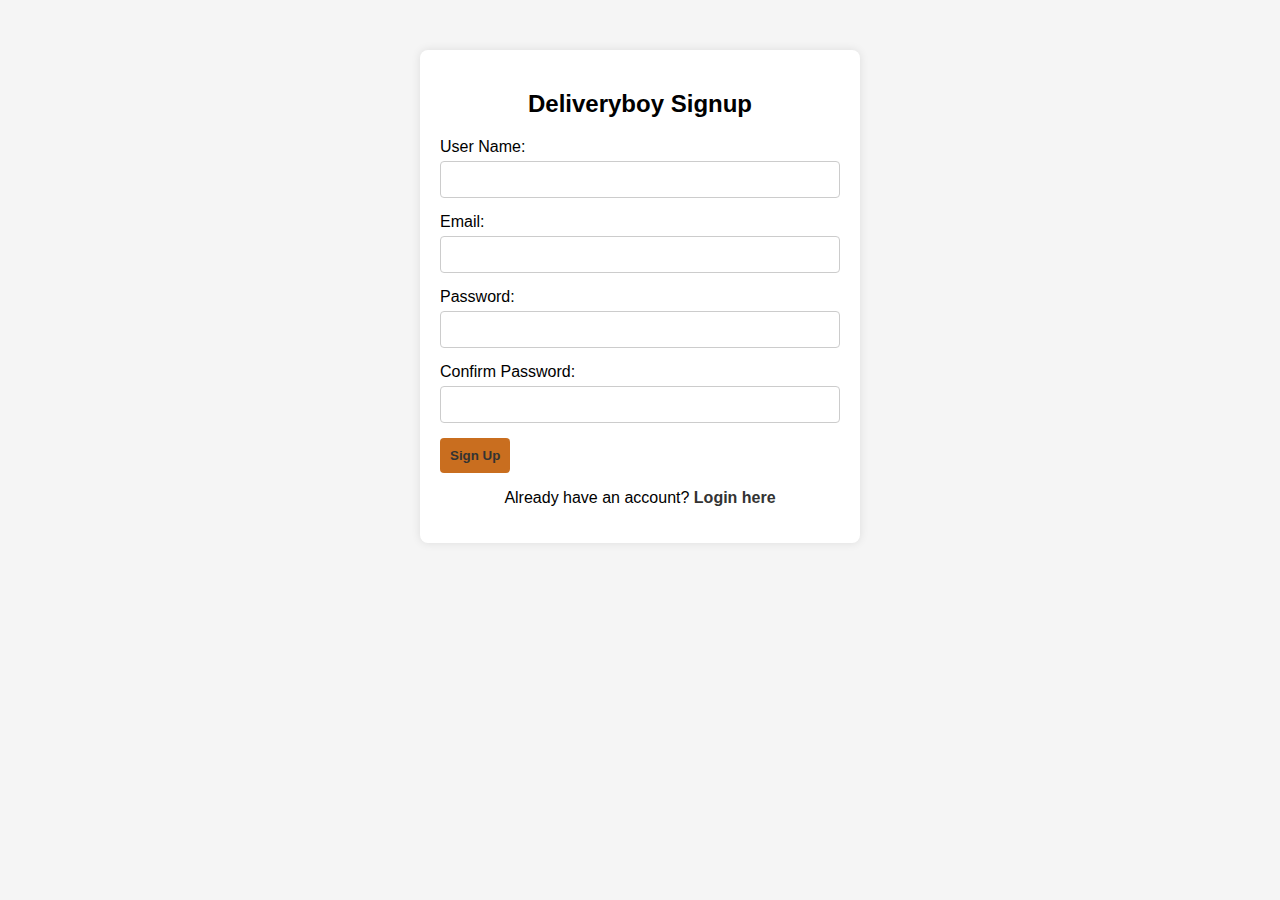
<file: del-signup.html>
<!DOCTYPE html>
<html lang="en">

<head>
  <meta charset="UTF-8">
  <meta name="viewport" content="width=device-width, initial-scale=1.0">
  <link rel="stylesheet" href="signup.css">
  <title>Donor Signup - Food Management System</title>
</head>

<body>
  <div class="container">
    <form id="donorSignupForm" onsubmit="validateDonorSignup(event)">
      <h2>Deliveryboy Signup</h2>

      <label for="fullName">User Name:</label>
      <input type="text" id="fullName" name="fullName" required>

      <label for="email">Email:</label>
      <input type="email" id="email" name="email" required>

      <label for="password">Password:</label>
      <input type="password" id="password" name="password" required>

      <label for="confirmPassword">Confirm Password:</label>
      <input type="password" id="confirmPassword" name="confirmPassword" required>

      <button type="submit"><a href="delivery.html">Sign Up</a></button>
        <p id="signupError" class="error-message"></p>
      </form>

    <p>Already have an account? <a href="login.html">Login here</a></p>
  </div>

  <script src="signup.js"></script>
</body>

</html>
</file>
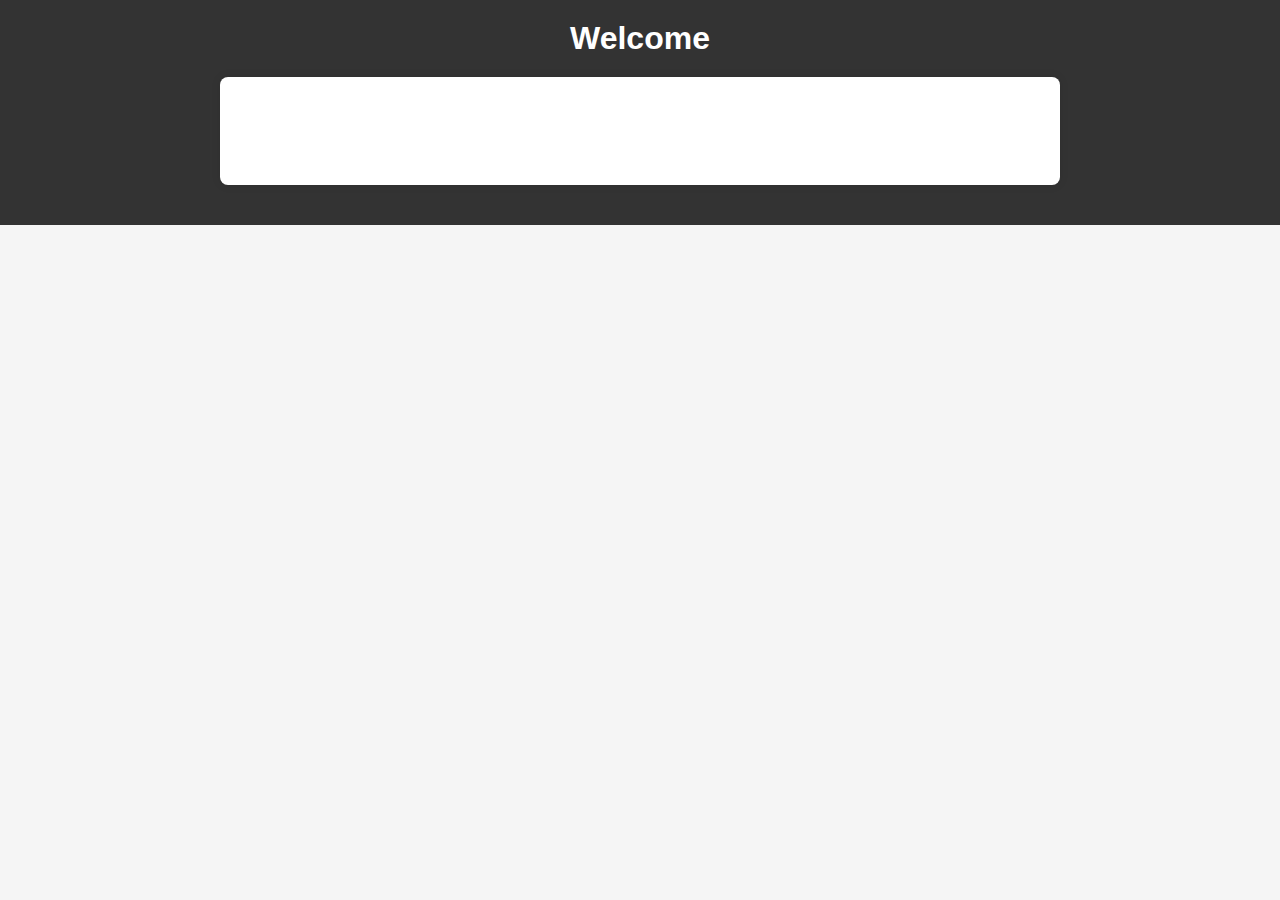
<file: delivery.html>
<!DOCTYPE html>
<html lang="en">

<head>
  <meta charset="UTF-8">
  <meta name="viewport" content="width=device-width, initial-scale=1.0">
  <link rel="stylesheet" href="donation.css">
  <title>Recevier Dashboard - Food Management System</title>
</head>

<body>
  <header>
    <h1>Welcome</h1>
    <section class="donation-history">
        <h2>Delivery History</h2>
        <!-- Add content related to donation history -->
      </section>
</body>

</html>
</file>
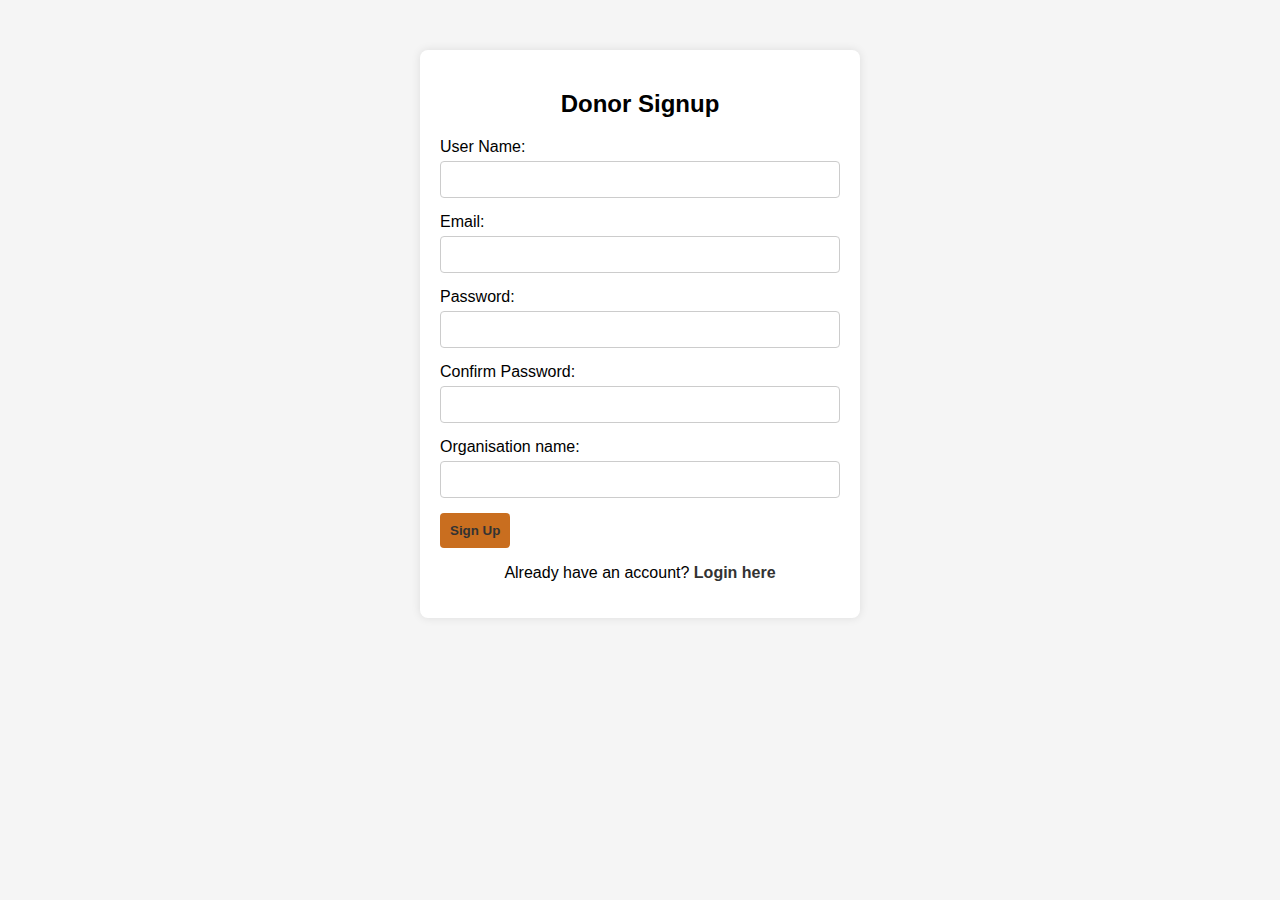
<file: do-signup.html>
<!DOCTYPE html>
<html lang="en">

<head>
  <meta charset="UTF-8">
  <meta name="viewport" content="width=device-width, initial-scale=1.0">
  <link rel="stylesheet" href="signup.css">
  <title>Donor Signup - Food Management System</title>
</head>

<body>
  <div class="container">
    <form id="donorSignupForm" onsubmit="validateDonorSignup(event)">
        <h2>Donor Signup</h2>
      
        <label for="fullName">User Name:</label>
        <input type="text" id="fullName" name="fullName" required>
      
        <label for="email">Email:</label>
        <input type="email" id="email" name="email" required>
      
        <label for="password">Password:</label>
        <input type="password" id="password" name="password" required>
      
        <label for="confirmPassword">Confirm Password:</label>
        <input type="password" id="confirmPassword" name="confirmPassword" required>
      
        <label for="organization">Organisation name:</label>
        <input type="text" id="organization" name="organization" required>
      
        <button type="submit"><a href="donation.html">Sign Up</a></button>
        <p id="signupError" class="error-message"></p>
      </form>
      

    <p>Already have an account? <a href="login.html">Login here</a></p>
  </div>

  <script src="signup.js"></script>
</body>

</html>
</file>
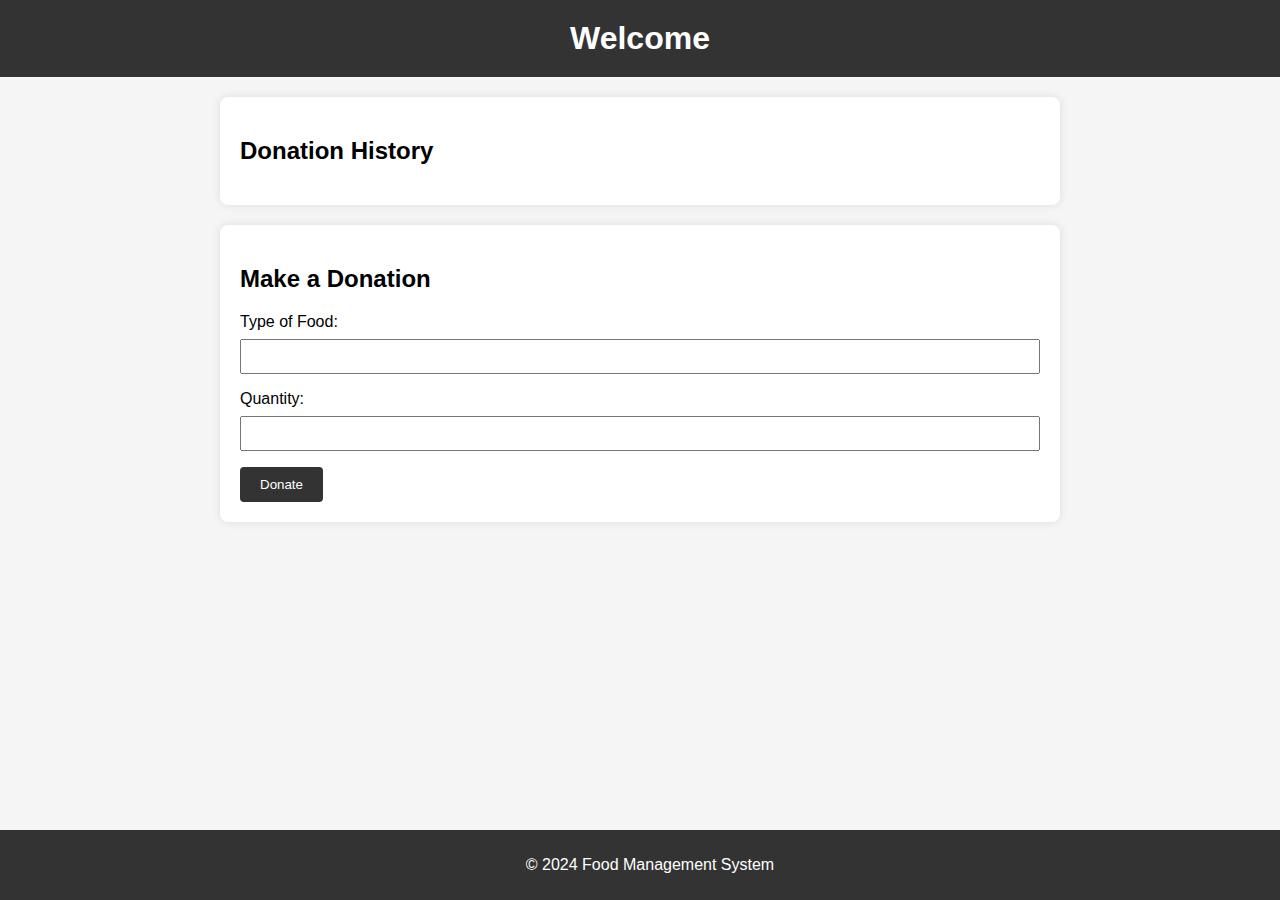
<file: donation.html>
<!DOCTYPE html>
<html lang="en">

<head>
  <meta charset="UTF-8">
  <meta name="viewport" content="width=device-width, initial-scale=1.0">
  <link rel="stylesheet" href="donation.css">
  <title>Donor Dashboard - Food Management System</title>
</head>

<body>
  <header>
    <h1>Welcome</h1>
    <!-- Replace [Your Username] with the actual username retrieved from the backend -->
  </header>

  <section class="donation-history">
    <h2>Donation History</h2>
    <!-- Add content related to donation history -->
  </section>

  <section class="donation-form">
    <h2>Make a Donation</h2>
    <form id="donationForm" onsubmit="makeDonation(event)">
      <label for="foodType">Type of Food:</label>
      <input type="text" id="foodType" name="foodType" required>

      <label for="quantity">Quantity:</label>
      <input type="number" id="quantity" name="quantity" required>

      <button type="submit">Donate</button>
    </form>
  </section>

  <footer>
    <p>&copy; 2024 Food Management System</p>
  </footer>

  <script src="donation.js"></script>
</body>

</html>
</file>
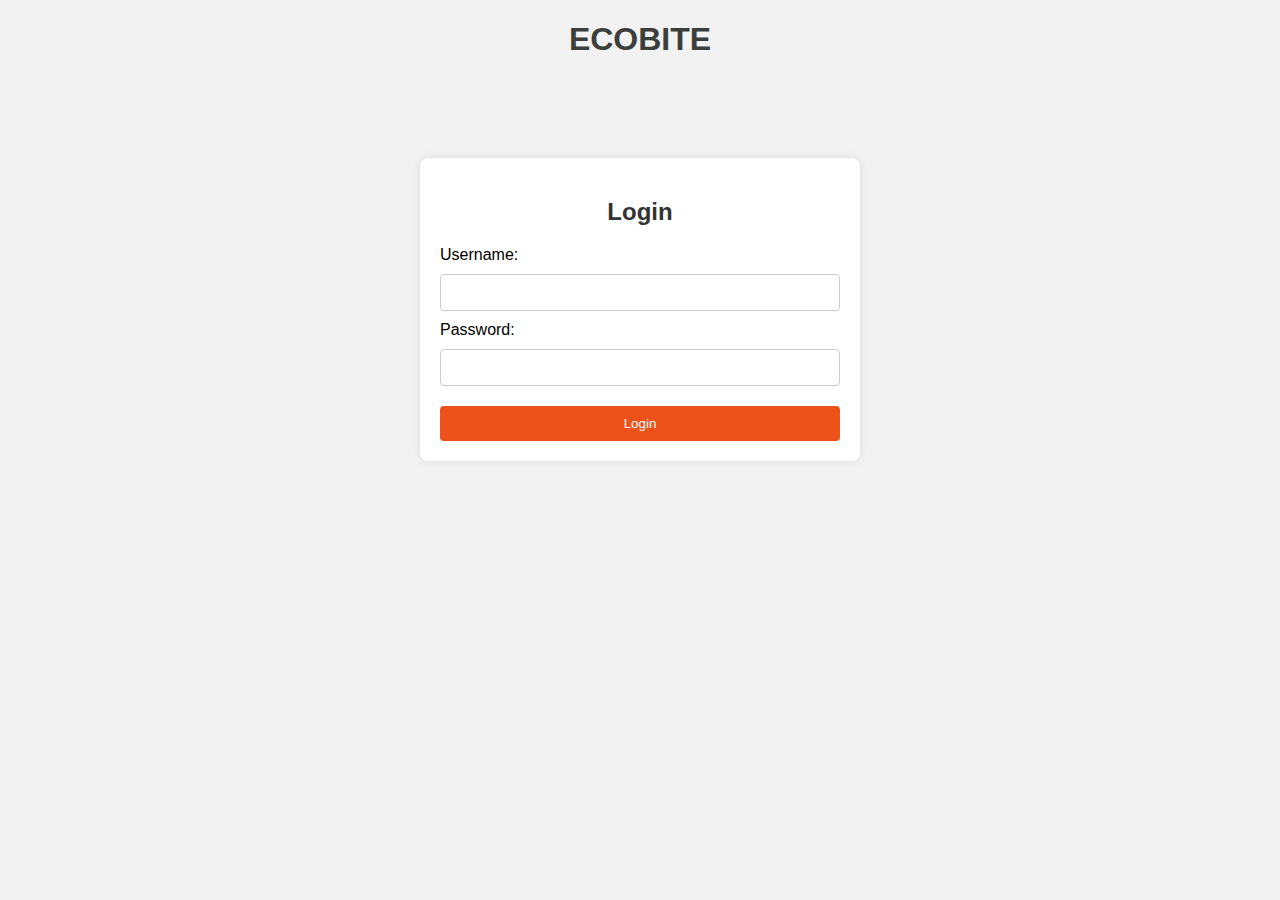
<file: login.html>
<!DOCTYPE html>
<html lang="en">
<head>
    <meta charset="UTF-8">
    <meta name="viewport" content="width=device-width, initial-scale=1.0">
    <title>Food Wasting Website - Login</title>
    <style>
        body {
            font-family: Arial, sans-serif;
            background-color: #f2f2f2;
            margin: 0;
            padding: 0;
        }
        h1{
            text-align:center;
            color: #3c3e3c;
        }
        .container {
            max-width: 400px;
            margin: 100px auto;
            background-color: #fff;
            padding: 20px;
            border-radius: 8px;
            box-shadow: 0 0 10px rgba(0, 0, 0, 0.1);
        }
        h2 {
            text-align: center;
            color: #333;
        }
        input[type="text"], input[type="password"] {
            width: 100%;
            padding: 10px;
            margin: 10px 0;
            border: 1px solid #ccc;
            border-radius: 4px;
            box-sizing: border-box;
        }
        input[type="submit"] {
            width: 100%;
            padding: 10px;
            margin-top: 10px;
            background-color: #ed521a;
            color: white;
            border: none;
            border-radius: 4px;
            cursor: pointer;
        }
        input[type="submit"]:hover {
            background-color: #c75914;
        }
    </style>
</head>
<body>
<h1>ECOBITE</h1>
<div class="container">
    <h2>Login</h2>
    <form action="login.php" method="post">
        <label for="username">Username:</label>
        <input type="text" id="username" name="username" required>

        <label for="password">Password:</label>
        <input type="password" id="password" name="password" required>

        <input type="submit" value="Login">
    </form>
</div>

</body>
</html>
</file>
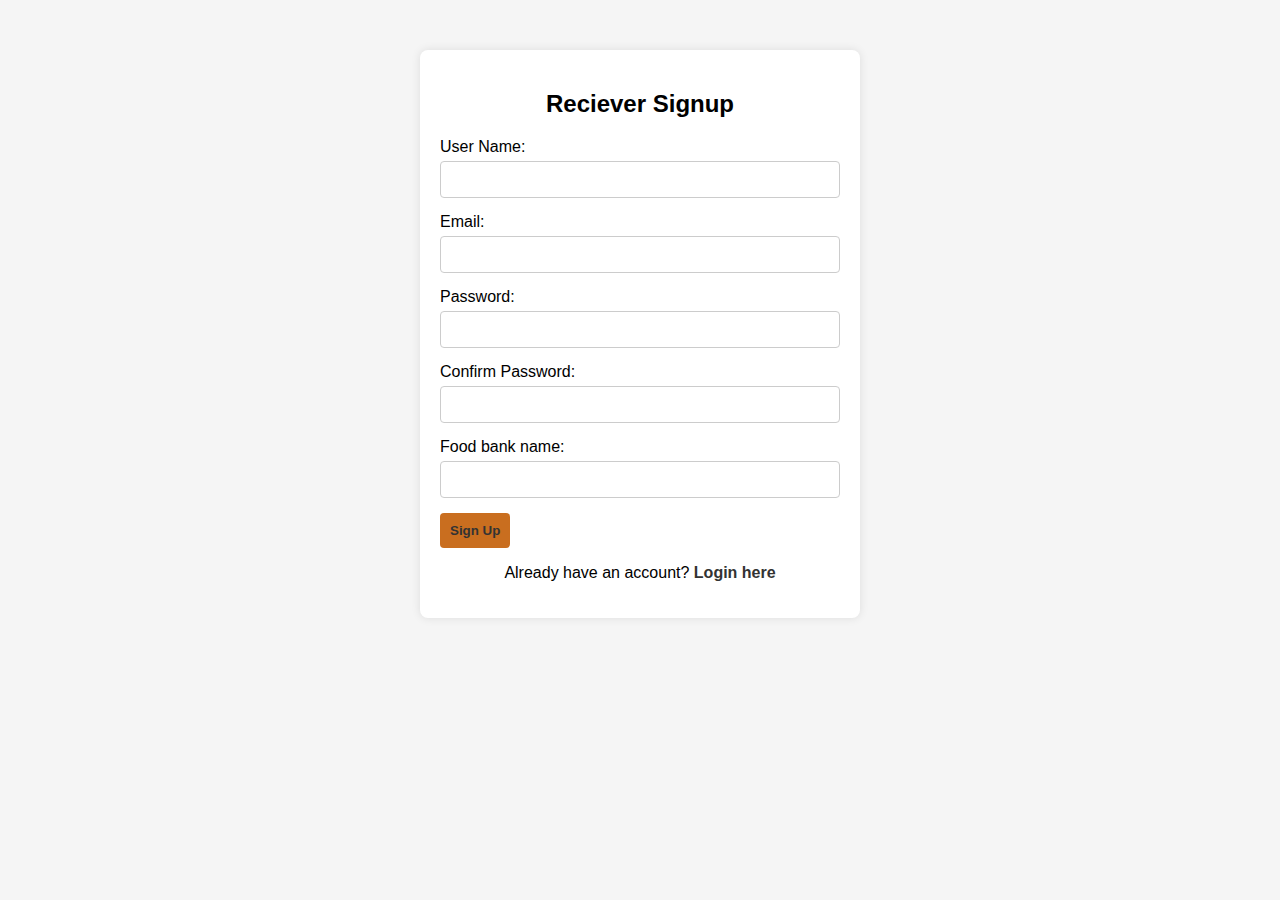
<file: rec-signup.html>
<!DOCTYPE html>
<html lang="en">

<head>
  <meta charset="UTF-8">
  <meta name="viewport" content="width=device-width, initial-scale=1.0">
  <link rel="stylesheet" href="signup.css">
  <title>Donor Signup - Food Management System</title>
</head>

<body>
  <div class="container">
    <form id="recevierSignupForm" onsubmit="validateDonorSignup(event)">
      <h2>Reciever Signup</h2>

      <label for="fullName">User Name:</label>
      <input type="text" id="fullName" name="fullName" required>

      <label for="email">Email:</label>
      <input type="email" id="email" name="email" required>

      <label for="password">Password:</label>
      <input type="password" id="password" name="password" required>

      <label for="confirmPassword">Confirm Password:</label>
      <input type="password" id="confirmPassword" name="confirmPassword" required>

      <label for="organization">Food bank name:</label>
      <input type="text" id="organization" name="organization" required>

      <button type="submit"><a href="recevier.html">Sign Up</a></button>
        <p id="signupError" class="error-message"></p>
      </form>
    <p>Already have an account? <a href="login.html">Login here</a></p>
  </div>

  <script src="signup.js"></script>
</body>

</html>
</file>
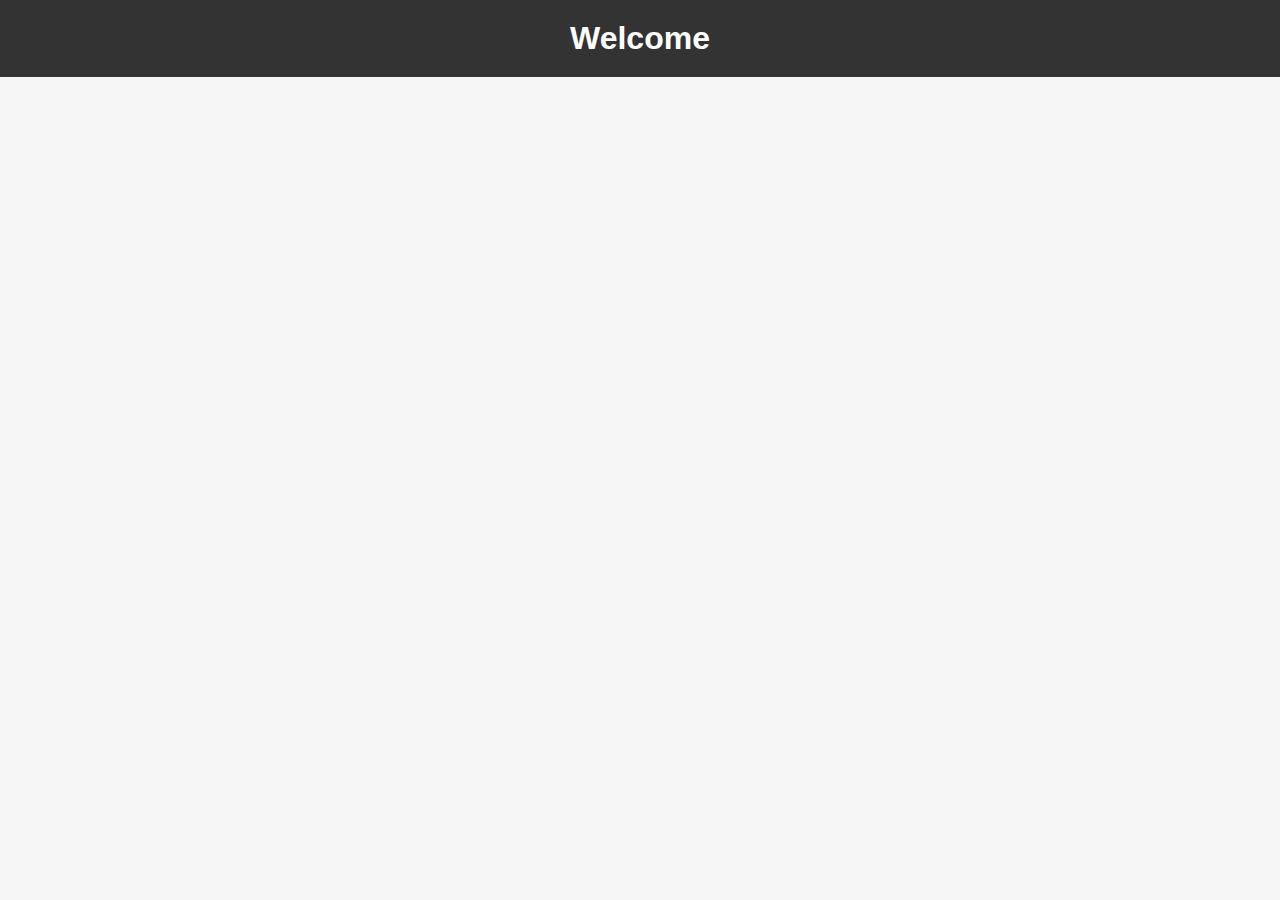
<file: recevier.html>
<!DOCTYPE html>
<html lang="en">

<head>
  <meta charset="UTF-8">
  <meta name="viewport" content="width=device-width, initial-scale=1.0">
  <link rel="stylesheet" href="donation.css">
  <title>Recevier Dashboard - Food Management System</title>
</head>

<body>
  <header>
    <h1>Welcome</h1>
    <!-- Replace [Your Username] with the actual username retrieved from the backend -->
  </header>
</body>

</html>
</file>
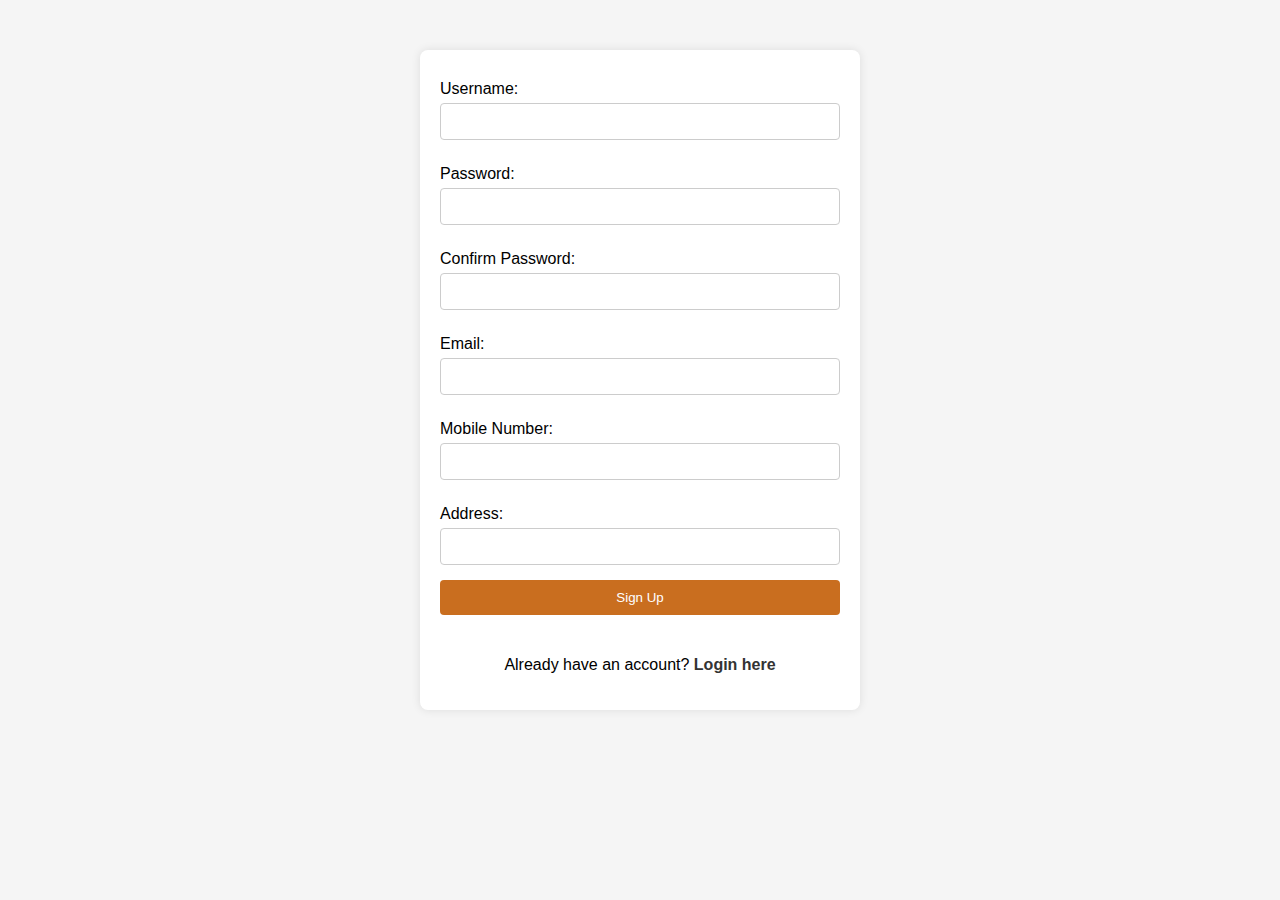
<file: signup.html>
<!DOCTYPE html>
<html lang="en">

<head>
  <meta charset="UTF-8">
  <meta name="viewport" content="width=device-width, initial-scale=1.0">
  <link rel="stylesheet" href="signup.css">
  <title>Sign Up - Food Management System</title>
</head>

<body>
  <div class="container">
    <form id="signupForm" onsubmit="validateSignup(event)">
      
      <label for="username">Username:</label>
      <input type="text" id="username" name="username" required>

      <label for="password">Password:</label>
      <input type="password" id="password" name="password" required>

      <label for="confirmPassword">Confirm Password:</label>
      <input type="password" id="confirmPassword" name="confirmPassword" required>

      <label for="email">Email:</label>
      <input type="email" id="email" name="email" required>

      <label for="mobile">Mobile Number:</label>
      <input type="tel" id="mobile" name="mobile" required>

      <label for="address">Address:</label>
      <input type="text" id="address" name="address" required>

      <button type="submit">Sign Up</button>
      <p id="signupError" class="error-message"></p>
    </form>

    <p>Already have an account? <a href="login.html">Login here</a></p>
  </div>

  <script src="signup.js"></script>
</body>

</html>
</file>
<file: signup.css>
body {
    font-family: 'Arial', sans-serif;
    margin: 0;
    padding: 0;
    background-color: #f5f5f5; /* Set a background color */
  }
  
  .container {
    background-color: #fff;
    padding: 20px;
    border-radius: 8px;
    box-shadow: 0 0 10px rgba(0, 0, 0, 0.1);
    max-width: 400px;
    margin: 50px auto;
  }
  
  #signupForm {
    display: flex;
    flex-direction: column;
  }
  
  h2 {
    text-align: center;
  }
  
  label {
    margin-top: 10px;
  }
  
  select,
  input {
    width: 100%;
    padding: 10px;
    margin-top: 5px;
    margin-bottom: 15px;
    box-sizing: border-box;
    border: 1px solid #ccc;
    border-radius: 4px;
  }
  
  button {
    background-color: #c96e1f;
    color: #fff;
    padding: 10px;
    border: none;
    border-radius: 4px;
    cursor: pointer;
  }
  
  button:hover {
    background-color: #baa4a4;
  }
  
  .error-message {
    color: red;
    margin-top: 10px;
  }
  
  p {
    text-align: center;
    margin-top: 15px;
  }
  
  a {
    text-decoration: none;
    color: #333;
    font-weight: bold;
  }
  
  a:hover {
    text-decoration: underline;
  }
</file>
<file: donation.css>
body {
    font-family: 'Arial', sans-serif;
    margin: 0;
    padding: 0;
    background-color: #f5f5f5; /* Set a background color */
  }
  
  header {
    background-color: #333;
    color: #fff;
    padding: 20px;
    text-align: center;
  }
  
  h1 {
    margin: 0;
  }
  
  section {
    max-width: 800px;
    margin: 20px auto;
    background-color: #fff;
    padding: 20px;
    border-radius: 8px;
    box-shadow: 0 0 10px rgba(0, 0, 0, 0.1);
  }
  
  label {
    display: block;
    margin-bottom: 8px;
  }
  
  input {
    width: 100%;
    padding: 8px;
    margin-bottom: 16px;
    box-sizing: border-box;
  }
  
  button {
    background-color: #333;
    color: #fff;
    padding: 10px 20px;
    border: none;
    border-radius: 4px;
    cursor: pointer;
  }
  
  button:hover {
    background-color: #555;
  }
  
  footer {
    text-align: center;
    padding: 10px;
    background-color: #333;
    color: #fff;
    position: fixed;
    bottom: 0;
    width: 100%;
  }
</file>
